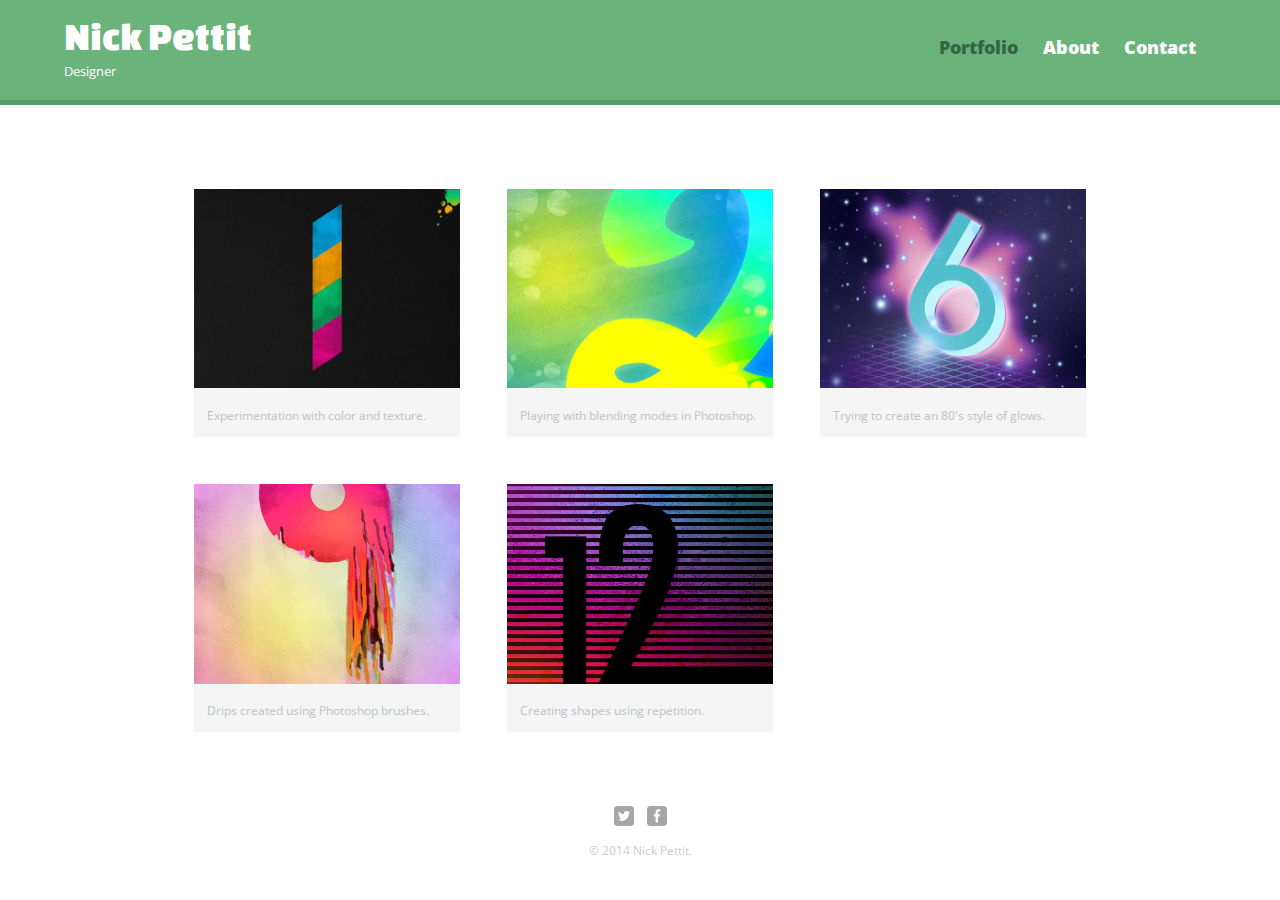
<file: index.html>
<!DOCTYPE html>
<html>
  <head>
    <meta charset="utf-8">
    <title>Nick Pettit | Designer</title>
    <link href="https://fonts.googleapis.com/css?family=Changa+One|Open+Sans:400,800" rel="stylesheet">
    <link rel="stylesheet" href="css/all.min.css">
  </head>
  <body>
    <svg xmlns="http://www.w3.org/2000/svg" style="display: none;">
      <symbol id="twitter-wrap" viewBox="0 0 266.9 266.9">
        <path fill="#A6A6A6" d="M224 266.9h-181.1c-23.6 0-42.9-19.3-42.9-42.9v-181.1c0-23.6 19.3-42.9 42.9-42.9h181.1c23.6 0 42.9 19.3 42.9 42.9v181.1c0 23.6-19.3 42.9-42.9 42.9z"/><path fill="#fff" d="M214.1 83.4c-5.9 2.6-12.3 4.4-19 5.2 6.8-4.1 12.1-10.6 14.6-18.3-6.4 3.8-13.5 6.6-21 8-6-6.4-14.6-10.5-24.2-10.5-18.3 0-33.1 14.8-33.1 33.1 0 2.6.3 5.1.9 7.5-27.6-1.3-52-14.4-68.3-34.5-2.9 4.9-4.5 10.6-4.5 16.6 0 11.5 5.8 21.6 14.7 27.6-5.4-.2-10.5-1.7-15-4.1v.4c0 16 11.4 29.4 26.6 32.5-2.8.8-5.7 1.2-8.7 1.2-2.1 0-4.2-.2-6.2-.6 4.2 13.2 16.4 22.7 30.9 23-11.3 8.9-25.6 14.2-41.1 14.2-2.7 0-5.3-.2-7.9-.5 14.7 9.4 32.1 14.9 50.8 14.9 60.9 0 94.2-50.5 94.2-94.2 0-1.4 0-2.9-.1-4.3 6.4-4.7 12-10.6 16.4-17.2z"/>
      </symbol>

      <symbol id="facebook-wrap" viewBox="0 0 266.9 266.9">
        <path fill="#A6A6A6" d="M224 266.9h-181.1c-23.6 0-42.9-19.3-42.9-42.9v-181.1c0-23.6 19.3-42.9 42.9-42.9h181.1c23.6 0 42.9 19.3 42.9 42.9v181.1c0 23.6-19.3 42.9-42.9 42.9z"/><path fill="#fff" d="M146.2 220.1v-79.9h26.8l4-31.2h-30.8v-19.9c0-9 2.5-15.2 15.4-15.2h16.5v-27.8c-2.9-.4-12.6-1.2-24-1.2-23.8-.1-40.1 14.4-40.1 41.1v23h-26.9v31.2h26.9v79.9h32.2z"/>
      </symbol>
    </svg>

    <header>
      <a href="index.html" id="logo">
        <h1>Nick Pettit</h1>
        <h2>Designer</h2>
      </a>
      <nav>
        <ul>
          <li><a href="index.html" class="selected">Portfolio</a></li>
          <li><a href="about.html">About</a></li>
          <li><a href="contact.html">Contact</a></li>
        </ul>
      </nav>
    </header>
    <div id="wrapper">
      <section>
        <ul id="gallery">
          <li>
            <a href="img/numbers-01.jpg" class="magnific">
              <img src="assets/numbers-01-preview.jpg" alt="">
              <p>Experimentation with color and texture.</p>
            </a>
          </li>
          <li>
            <a href="img/numbers-02.jpg" class="magnific">
              <img src="assets/numbers-02-preview.jpg" alt="">
              <p>Playing with blending modes in Photoshop.</p>
            </a>
          </li>
          <li>
            <a href="img/numbers-06.jpg" class="magnific">
              <img src="assets/numbers-06-preview.jpg" alt="">
              <p>Trying to create an 80's style of glows.</p>
            </a>
          </li>
          <li>
            <a href="img/numbers-09.jpg" class="magnific">
              <img src="assets/numbers-09-preview.jpg" alt="">
              <p>Drips created using Photoshop brushes.</p>
            </a>
          </li>
          <li>
            <a href="img/numbers-12.jpg" class="magnific">
              <img src="assets/numbers-12-preview.jpg" alt="">
              <p>Creating shapes using repetition.</p>
            </a>
          </li>
        </ul>
      </section>
      <footer>
        <a href="http://twitter.com/nickrp">
          <svg class="social-icon">
            <use xlink:href="#twitter-wrap" />
          </svg>
        </a>
        <a href="http://facebook.com/nickpettit">
          <svg class="social-icon">
            <use xlink:href="#facebook-wrap" />
          </svg>
        </a>
        <p>&copy; 2014 Nick Pettit.</p>
      </footer>
    </div>

    <script src="https://ajax.googleapis.com/ajax/libs/jquery/2.2.4/jquery.min.js"></script>
    <script src="js/jquery.magnific-popup.min.js"></script>
    <script>
      $(document).ready(function(){$(".magnific").magnificPopup({type:"image",closeOnContentClick:!0,image:{verticalFit:!1}})});
    </script>
  </body>
</html>
</file>
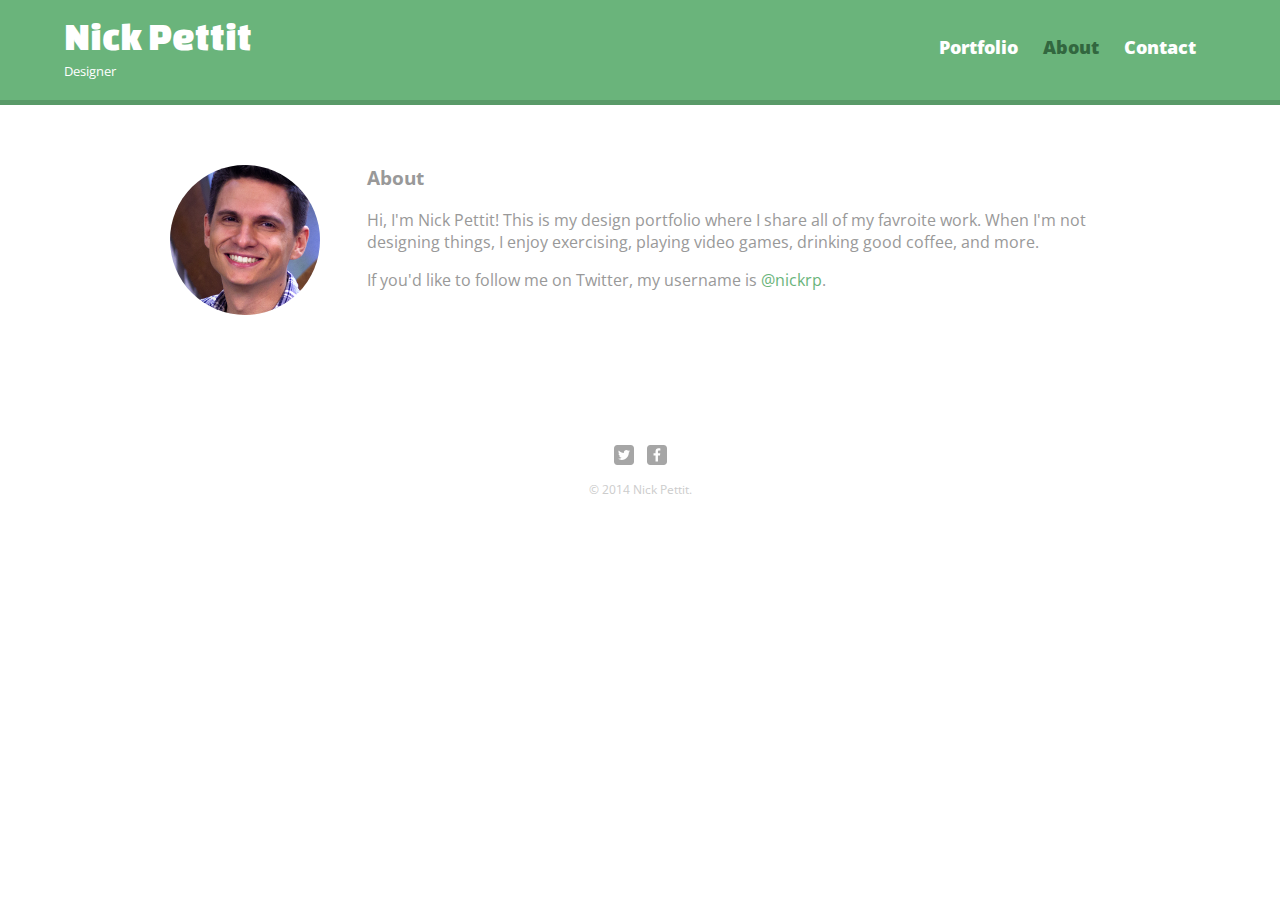
<file: about.html>
<!DOCTYPE html>
<html>
  <head>
    <meta charset="utf-8">
    <title>Nick Pettit | Designer</title>
    <link href="https://fonts.googleapis.com/css?family=Changa+One|Open+Sans:400,800" rel="stylesheet">
    <link rel="stylesheet" href="css/all.min.css">
  </head>
  <body>
    <svg xmlns="http://www.w3.org/2000/svg" style="display: none;">
      <symbol id="twitter-wrap" viewBox="0 0 266.9 266.9">
        <path fill="#A6A6A6" d="M224 266.9h-181.1c-23.6 0-42.9-19.3-42.9-42.9v-181.1c0-23.6 19.3-42.9 42.9-42.9h181.1c23.6 0 42.9 19.3 42.9 42.9v181.1c0 23.6-19.3 42.9-42.9 42.9z"/><path fill="#fff" d="M214.1 83.4c-5.9 2.6-12.3 4.4-19 5.2 6.8-4.1 12.1-10.6 14.6-18.3-6.4 3.8-13.5 6.6-21 8-6-6.4-14.6-10.5-24.2-10.5-18.3 0-33.1 14.8-33.1 33.1 0 2.6.3 5.1.9 7.5-27.6-1.3-52-14.4-68.3-34.5-2.9 4.9-4.5 10.6-4.5 16.6 0 11.5 5.8 21.6 14.7 27.6-5.4-.2-10.5-1.7-15-4.1v.4c0 16 11.4 29.4 26.6 32.5-2.8.8-5.7 1.2-8.7 1.2-2.1 0-4.2-.2-6.2-.6 4.2 13.2 16.4 22.7 30.9 23-11.3 8.9-25.6 14.2-41.1 14.2-2.7 0-5.3-.2-7.9-.5 14.7 9.4 32.1 14.9 50.8 14.9 60.9 0 94.2-50.5 94.2-94.2 0-1.4 0-2.9-.1-4.3 6.4-4.7 12-10.6 16.4-17.2z"/>
      </symbol>

      <symbol id="facebook-wrap" viewBox="0 0 266.9 266.9">
        <path fill="#A6A6A6" d="M224 266.9h-181.1c-23.6 0-42.9-19.3-42.9-42.9v-181.1c0-23.6 19.3-42.9 42.9-42.9h181.1c23.6 0 42.9 19.3 42.9 42.9v181.1c0 23.6-19.3 42.9-42.9 42.9z"/><path fill="#fff" d="M146.2 220.1v-79.9h26.8l4-31.2h-30.8v-19.9c0-9 2.5-15.2 15.4-15.2h16.5v-27.8c-2.9-.4-12.6-1.2-24-1.2-23.8-.1-40.1 14.4-40.1 41.1v23h-26.9v31.2h26.9v79.9h32.2z"/>
      </symbol>
    </svg>

    <header>
      <a href="index.html" id="logo">
        <h1>Nick Pettit</h1>
        <h2>Designer</h2>
      </a>
      <nav>
        <ul>
          <li><a href="index.html">Portfolio</a></li>
          <li><a href="about.html" class="selected">About</a></li>
          <li><a href="contact.html">Contact</a></li>
        </ul>
      </nav>
    </header>
    <div id="wrapper">
      <section>
        <img src="img/nick.jpg" alt="Photograph of Nick Pettit" class="profile-photo">
        <h3>About</h3>
        <p>Hi, I'm Nick Pettit! This is my design portfolio where I share all of my favroite work. When I'm not designing things, I enjoy exercising, playing video games, drinking good coffee, and more.</p>
        <p>If you'd like to follow me on Twitter, my username is <a href="http://twitter.com/nickrp">@nickrp</a>.</p>
      </section>
      <footer>
        <a href="http://twitter.com/nickrp">
          <svg class="social-icon">
            <use xlink:href="#twitter-wrap" />
          </svg>
        </a>
        <a href="http://facebook.com/nickpettit">
          <svg class="social-icon">
            <use xlink:href="#facebook-wrap" />
          </svg>
        </a>
        <p>&copy; 2014 Nick Pettit.</p>
      </footer>
    </div>
  </body>
</html>
</file>
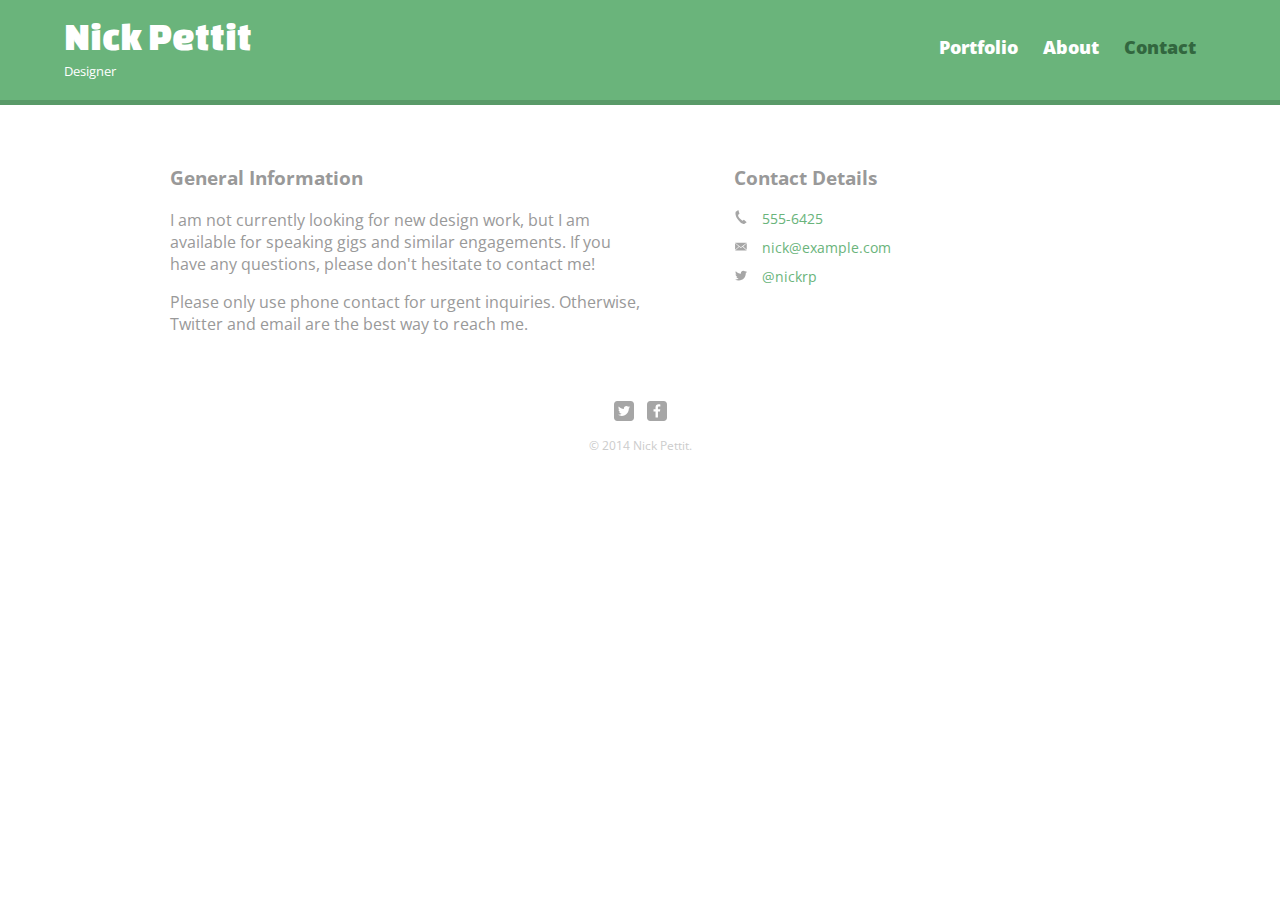
<file: contact.html>
<!DOCTYPE html>
<html>
  <head>
    <meta charset="utf-8">
    <title>Nick Pettit | Designer</title>
    <link href="https://fonts.googleapis.com/css?family=Changa+One|Open+Sans:400,800" rel="stylesheet">
    <link rel="stylesheet" href="css/all.min.css">
  </head>
  <body>
    <svg xmlns="http://www.w3.org/2000/svg" style="display: none;">
      <symbol id="mail" viewBox="0 0 161.4 188.9">
        <path d="M.7 50h158l-80 63zm98.7 53l-20.7 17-20.7-17-57.3 51h158zm-98.7-47v88.7l50.3-44.4zm158 0v88.7l-49.7-44.4z" fill="#A6A6A6"/>
      </symbol>

      <symbol id="phone" viewBox="0 0 161.4 188.9">
        <path fill="#A6A6A6" d="M44.7 0l15.7 49-17.7 15.7s-5.3 17.3 18.7 48l38 34 20.7-15.3 37.7 33.3-33.7 24s-38.1 7.1-85.3-60c-49.4-70-28.4-103.7-28.4-103.7l34.3-25z"/>
      </symbol>

      <symbol id="twitter" viewBox="0 0 161.4 188.9">
        <path fill="#A6A6A6" d="M161.4 52.9c-5.9 2.6-12.3 4.4-19 5.2 6.8-4.1 12.1-10.6 14.6-18.3-6.4 3.8-13.5 6.6-21 8-6-6.4-14.6-10.5-24.2-10.5-18.3 0-33.1 14.8-33.1 33.1 0 2.6.3 5.1.9 7.5-27.6-1.2-52-14.4-68.4-34.4-2.9 4.9-4.5 10.6-4.5 16.6 0 11.5 5.8 21.6 14.7 27.6-5.4-.2-10.5-1.7-15-4.1v.4c0 16 11.4 29.4 26.6 32.5-2.8.8-5.7 1.2-8.7 1.2-2.1 0-4.2-.2-6.2-.6 4.2 13.2 16.4 22.7 30.9 23-11.3 8.9-25.6 14.2-41.1 14.2-2.7 0-5.3-.2-7.9-.5 14.7 9.4 32.1 14.9 50.8 14.9 60.9 0 94.2-50.5 94.2-94.2 0-1.4 0-2.9-.1-4.3 6.4-4.8 12.1-10.6 16.5-17.3z"/>
      </symbol>

      <symbol id="twitter-wrap" viewBox="0 0 266.9 266.9">
        <path fill="#A6A6A6" d="M224 266.9h-181.1c-23.6 0-42.9-19.3-42.9-42.9v-181.1c0-23.6 19.3-42.9 42.9-42.9h181.1c23.6 0 42.9 19.3 42.9 42.9v181.1c0 23.6-19.3 42.9-42.9 42.9z"/><path fill="#fff" d="M214.1 83.4c-5.9 2.6-12.3 4.4-19 5.2 6.8-4.1 12.1-10.6 14.6-18.3-6.4 3.8-13.5 6.6-21 8-6-6.4-14.6-10.5-24.2-10.5-18.3 0-33.1 14.8-33.1 33.1 0 2.6.3 5.1.9 7.5-27.6-1.3-52-14.4-68.3-34.5-2.9 4.9-4.5 10.6-4.5 16.6 0 11.5 5.8 21.6 14.7 27.6-5.4-.2-10.5-1.7-15-4.1v.4c0 16 11.4 29.4 26.6 32.5-2.8.8-5.7 1.2-8.7 1.2-2.1 0-4.2-.2-6.2-.6 4.2 13.2 16.4 22.7 30.9 23-11.3 8.9-25.6 14.2-41.1 14.2-2.7 0-5.3-.2-7.9-.5 14.7 9.4 32.1 14.9 50.8 14.9 60.9 0 94.2-50.5 94.2-94.2 0-1.4 0-2.9-.1-4.3 6.4-4.7 12-10.6 16.4-17.2z"/>
      </symbol>

      <symbol id="facebook-wrap" viewBox="0 0 266.9 266.9">
        <path fill="#A6A6A6" d="M224 266.9h-181.1c-23.6 0-42.9-19.3-42.9-42.9v-181.1c0-23.6 19.3-42.9 42.9-42.9h181.1c23.6 0 42.9 19.3 42.9 42.9v181.1c0 23.6-19.3 42.9-42.9 42.9z"/><path fill="#fff" d="M146.2 220.1v-79.9h26.8l4-31.2h-30.8v-19.9c0-9 2.5-15.2 15.4-15.2h16.5v-27.8c-2.9-.4-12.6-1.2-24-1.2-23.8-.1-40.1 14.4-40.1 41.1v23h-26.9v31.2h26.9v79.9h32.2z"/>
      </symbol>
    </svg>

    <header>
      <a href="index.html" id="logo">
        <h1>Nick Pettit</h1>
        <h2>Designer</h2>
      </a>
      <nav>
        <ul>
          <li><a href="index.html">Portfolio</a></li>
          <li><a href="about.html">About</a></li>
          <li><a href="contact.html" class="selected">Contact</a></li>
        </ul>
      </nav>
    </header>
    <div id="wrapper">
      <section id="primary">
        <h3>General Information</h3>
        <p>I am not currently looking for new design work, but I am available for speaking gigs and similar engagements. If you have any questions, please don't hesitate to contact me!</p>
        <p>Please only use phone contact for urgent inquiries. Otherwise, Twitter and email are the best way to reach me.</p>
      </section>
      <section id="secondary">
        <h3>Contact Details</h3>
        <ul class="contact-info">
          <li>
            <svg>
              <use xlink:href="#phone"></use>
            </svg>
            <a href="tel:555-6425">555-6425</a>
          </li>
          <li>
            <svg>
              <use xlink:href="#mail"></use>
            </svg>
            <a href="mailto:nick@example.com">nick@example.com</a>
          </li>
          <li>
            <svg>
              <use xlink:href="#twitter"></use>
            </svg>
            <a href="http://twitter.com/intent/tweet?screen_name=nickrp">@nickrp</a>
          </li>

        </ul>
      </section>
      <footer>
        <a href="http://twitter.com/nickrp">
          <svg class="social-icon">
            <use xlink:href="#twitter-wrap" />
          </svg>
        </a>
        <a href="http://facebook.com/nickpettit">
          <svg class="social-icon">
            <use xlink:href="#facebook-wrap" />
          </svg>
        </a>
        <p>&copy; 2014 Nick Pettit.</p>
      </footer>
    </div>
  </body>
</html>
</file>
<file: css/all.min.css>
/*! normalize.css v1.1.0 | MIT License | git.io/normalize */article,aside,details,figcaption,figure,footer,header,hgroup,main,nav,section,summary{display:block}audio,canvas,video{display:inline-block}audio:not([controls]){display:none;height:0}[hidden]{display:none}html{font-size:100%;-webkit-text-size-adjust:100%;-ms-text-size-adjust:100%}button,html,input,select,textarea{font-family:sans-serif}body{margin:0}a:focus{outline:thin dotted}a:active,a:hover{outline:0}h1{font-size:2em;margin:.67em 0}h2{font-size:1.5em;margin:.83em 0}h3{font-size:1.17em;margin:1em 0}h4{font-size:1em;margin:1.33em 0}h5{font-size:.83em;margin:1.67em 0}h6{font-size:.67em;margin:2.33em 0}abbr[title]{border-bottom:1px dotted}b,strong{font-weight:700}blockquote{margin:1em 40px}dfn{font-style:italic}hr{-moz-box-sizing:content-box;box-sizing:content-box;height:0}mark{background:#ff0;color:#000}p,pre{margin:1em 0}code,kbd,pre,samp{font-family:monospace,serif;font-size:1em}pre{white-space:pre;white-space:pre-wrap;word-wrap:break-word}q{quotes:none}q:after,q:before{content:'';content:none}small{font-size:80%}sub,sup{font-size:75%;line-height:0;position:relative;vertical-align:baseline}sup{top:-.5em}sub{bottom:-.25em}dl,menu,ol,ul{margin:1em 0}dd{margin:0 0 0 40px}menu,ol,ul{padding:0 0 0 40px}nav ol,nav ul{list-style:none;list-style-image:none}img{border:0;-ms-interpolation-mode:bicubic}svg:not(:root){overflow:hidden}figure{margin:0}form{margin:0}fieldset{border:1px solid silver;margin:0 2px;padding:.35em .625em .75em}legend{border:0;padding:0;white-space:normal}button,input,select,textarea{font-size:100%;margin:0;vertical-align:baseline}button,input{line-height:normal}button,select{text-transform:none}button,html input[type=button],input[type=reset],input[type=submit]{-webkit-appearance:button;cursor:pointer}button[disabled],html input[disabled]{cursor:default}input[type=checkbox],input[type=radio]{box-sizing:border-box;padding:0}input[type=search]{-webkit-appearance:textfield;-moz-box-sizing:content-box;-webkit-box-sizing:content-box;box-sizing:content-box}input[type=search]::-webkit-search-cancel-button,input[type=search]::-webkit-search-decoration{-webkit-appearance:none}button::-moz-focus-inner,input::-moz-focus-inner{border:0;padding:0}textarea{overflow:auto;vertical-align:top}table{border-collapse:collapse;border-spacing:0}body{font-family:'Open Sans',sans-serif}#wrapper{max-width:940px;margin:0 auto;padding:0 5%}a{text-decoration:none}img{max-width:100%}h3{margin:0 0 1em 0}header{float:left;margin:0 0 30px 0;padding:5px 0 0 0;width:100%}#logo{text-align:center;margin:0}h1{font-family:'Changa One',sans-serif;margin:15px 0;font-size:1.75em;font-weight:400;line-height:.8em}h2{font-size:.75em;margin:-5px 0 0;font-weight:400}nav{text-align:center;padding:10px 0;margin:20px 0 0}nav ul{list-style:none;margin:0 10px;padding:0}nav li{display:inline-block}nav a{font-weight:800;padding:15px 10px}footer{font-size:.75em;text-align:center;clear:both;padding-top:50px;color:#ccc}.social-icon{width:20px;height:20px;margin:0 5px}#gallery{margin:0;padding:0;list-style:none}#gallery li{float:left;width:45%;margin:2.5%;background-color:#f5f5f5;color:#bdc3c7}#gallery li a p{margin:0;padding:5%;font-size:.75em;color:#bdc3c7}.profile-photo{display:block;max-width:150px;margin:0 auto 30px;border-radius:100%}.contact-info{list-style:none;padding:0;margin:0;font-size:.9em}.contact-info li{margin:0 0 10px}.contact-info a{padding:0 0 0 10px}.contact-info svg{width:14px;height:14px}body{background-color:#fff;color:#999}header{background:#6ab47b;border-color:#599a68}nav{background:#599a68}h1,h2{color:#fff}a{color:#6ab47b}nav a,nav a:visited{color:#fff}nav a.selected,nav a:hover{color:#32673f}.mfp-no-margins img.mfp-img{padding:0}.mfp-no-margins .mfp-figure:after{top:0;bottom:0}.mfp-no-margins .mfp-container{padding:0}a.magnific:focus{outline:0}@media screen and (min-width:480px){#primary{width:50%;float:left}#secondary{width:40%;float:right}#gallery li{width:28.3333%}#gallery li:nth-child(4n){clear:left}.profile-photo{float:left;margin:0 5% 80px 0}}@media screen and (min-width:660px){nav{background:0 0;float:right;font-size:1.125em;margin-right:5%;text-align:right;width:45%}#logo{float:left;margin-left:5%;text-align:left;width:45%}h1{font-size:2.5em}h2{font-size:.825em;margin-bottom:20px}header{border-bottom:5px solid #599a68;margin-bottom:60px}}.mfp-bg{top:0;left:0;width:100%;height:100%;z-index:1042;overflow:hidden;position:fixed;background:#0b0b0b;opacity:.8}.mfp-wrap{top:0;left:0;width:100%;height:100%;z-index:1043;position:fixed;outline:0!important;-webkit-backface-visibility:hidden}.mfp-container{text-align:center;position:absolute;width:100%;height:100%;left:0;top:0;padding:0 8px;-webkit-box-sizing:border-box;-moz-box-sizing:border-box;box-sizing:border-box}.mfp-container:before{content:'';display:inline-block;height:100%;vertical-align:middle}.mfp-align-top .mfp-container:before{display:none}.mfp-content{position:relative;display:inline-block;vertical-align:middle;margin:0 auto;text-align:left;z-index:1045}.mfp-ajax-holder .mfp-content,.mfp-inline-holder .mfp-content{width:100%;cursor:auto}.mfp-ajax-cur{cursor:progress}.mfp-zoom-out-cur,.mfp-zoom-out-cur .mfp-image-holder .mfp-close{cursor:-moz-zoom-out;cursor:-webkit-zoom-out;cursor:zoom-out}.mfp-zoom{cursor:pointer;cursor:-webkit-zoom-in;cursor:-moz-zoom-in;cursor:zoom-in}.mfp-auto-cursor .mfp-content{cursor:auto}.mfp-arrow,.mfp-close,.mfp-counter,.mfp-preloader{-webkit-user-select:none;-moz-user-select:none;user-select:none}.mfp-loading.mfp-figure{display:none}.mfp-hide{display:none!important}.mfp-preloader{color:#ccc;position:absolute;top:50%;width:auto;text-align:center;margin-top:-.8em;left:8px;right:8px;z-index:1044}.mfp-preloader a{color:#ccc}.mfp-preloader a:hover{color:#fff}.mfp-s-ready .mfp-preloader{display:none}.mfp-s-error .mfp-content{display:none}button.mfp-arrow,button.mfp-close{overflow:visible;cursor:pointer;background:0 0;border:0;-webkit-appearance:none;display:block;outline:0;padding:0;z-index:1046;-webkit-box-shadow:none;box-shadow:none}button::-moz-focus-inner{padding:0;border:0}.mfp-close{width:44px;height:44px;line-height:44px;position:absolute;right:0;top:0;text-decoration:none;text-align:center;opacity:.65;padding:0 0 18px 10px;color:#fff;font-style:normal;font-size:28px;font-family:Arial,Baskerville,monospace}.mfp-close:focus,.mfp-close:hover{opacity:1}.mfp-close:active{top:1px}.mfp-close-btn-in .mfp-close{color:#333}.mfp-iframe-holder .mfp-close,.mfp-image-holder .mfp-close{color:#fff;right:-6px;text-align:right;padding-right:6px;width:100%}.mfp-counter{position:absolute;top:0;right:0;color:#ccc;font-size:12px;line-height:18px}.mfp-arrow{position:absolute;opacity:.65;margin:0;top:50%;margin-top:-55px;padding:0;width:90px;height:110px;-webkit-tap-highlight-color:transparent}.mfp-arrow:active{margin-top:-54px}.mfp-arrow:focus,.mfp-arrow:hover{opacity:1}.mfp-arrow .mfp-a,.mfp-arrow .mfp-b,.mfp-arrow:after,.mfp-arrow:before{content:'';display:block;width:0;height:0;position:absolute;left:0;top:0;margin-top:35px;margin-left:35px;border:medium inset transparent}.mfp-arrow .mfp-a,.mfp-arrow:after{border-top-width:13px;border-bottom-width:13px;top:8px}.mfp-arrow .mfp-b,.mfp-arrow:before{border-top-width:21px;border-bottom-width:21px}.mfp-arrow-left{left:0}.mfp-arrow-left .mfp-a,.mfp-arrow-left:after{border-right:17px solid #fff;margin-left:31px}.mfp-arrow-left .mfp-b,.mfp-arrow-left:before{margin-left:25px;border-right:27px solid #3f3f3f}.mfp-arrow-right{right:0}.mfp-arrow-right .mfp-a,.mfp-arrow-right:after{border-left:17px solid #fff;margin-left:39px}.mfp-arrow-right .mfp-b,.mfp-arrow-right:before{border-left:27px solid #3f3f3f}.mfp-iframe-holder{padding-top:40px;padding-bottom:40px}.mfp-iframe-holder .mfp-content{line-height:0;width:100%;max-width:900px}.mfp-iframe-holder .mfp-close{top:-40px}.mfp-iframe-scaler{width:100%;height:0;overflow:hidden;padding-top:56.25%}.mfp-iframe-scaler iframe{position:absolute;display:block;top:0;left:0;width:100%;height:100%;box-shadow:0 0 8px rgba(0,0,0,.6);background:#000}img.mfp-img{width:auto;max-width:100%;height:auto;display:block;line-height:0;-webkit-box-sizing:border-box;-moz-box-sizing:border-box;box-sizing:border-box;padding:40px 0 40px;margin:0 auto}.mfp-figure{line-height:0}.mfp-figure:after{content:'';position:absolute;left:0;top:40px;bottom:40px;display:block;right:0;width:auto;height:auto;z-index:-1;box-shadow:0 0 8px rgba(0,0,0,.6);background:#444}.mfp-figure small{color:#bdbdbd;display:block;font-size:12px;line-height:14px}.mfp-bottom-bar{margin-top:-36px;position:absolute;top:100%;left:0;width:100%;cursor:auto}.mfp-title{text-align:left;line-height:18px;color:#f3f3f3;word-wrap:break-word;padding-right:36px}.mfp-image-holder .mfp-content{max-width:100%}.mfp-gallery .mfp-image-holder .mfp-figure{cursor:pointer}@media screen and (max-width:800px) and (orientation:landscape),screen and (max-height:300px){.mfp-img-mobile .mfp-image-holder{padding-left:0;padding-right:0}.mfp-img-mobile img.mfp-img{padding:0}.mfp-img-mobile .mfp-figure:after{top:0;bottom:0}.mfp-img-mobile .mfp-figure small{display:inline;margin-left:5px}.mfp-img-mobile .mfp-bottom-bar{background:rgba(0,0,0,.6);bottom:0;margin:0;top:auto;padding:3px 5px;position:fixed;-webkit-box-sizing:border-box;-moz-box-sizing:border-box;box-sizing:border-box}.mfp-img-mobile .mfp-bottom-bar:empty{padding:0}.mfp-img-mobile .mfp-counter{right:5px;top:3px}.mfp-img-mobile .mfp-close{top:0;right:0;width:35px;height:35px;line-height:35px;background:rgba(0,0,0,.6);position:fixed;text-align:center;padding:0}}@media all and (max-width:900px){.mfp-arrow{-webkit-transform:scale(.75);transform:scale(.75)}.mfp-arrow-left{-webkit-transform-origin:0;transform-origin:0}.mfp-arrow-right{-webkit-transform-origin:100%;transform-origin:100%}.mfp-container{padding-left:6px;padding-right:6px}}.mfp-ie7 .mfp-img{padding:0}.mfp-ie7 .mfp-bottom-bar{width:600px;left:50%;margin-left:-300px;margin-top:5px;padding-bottom:5px}.mfp-ie7 .mfp-container{padding:0}.mfp-ie7 .mfp-content{padding-top:44px}.mfp-ie7 .mfp-close{top:0;right:0;padding-top:0}
</file>
